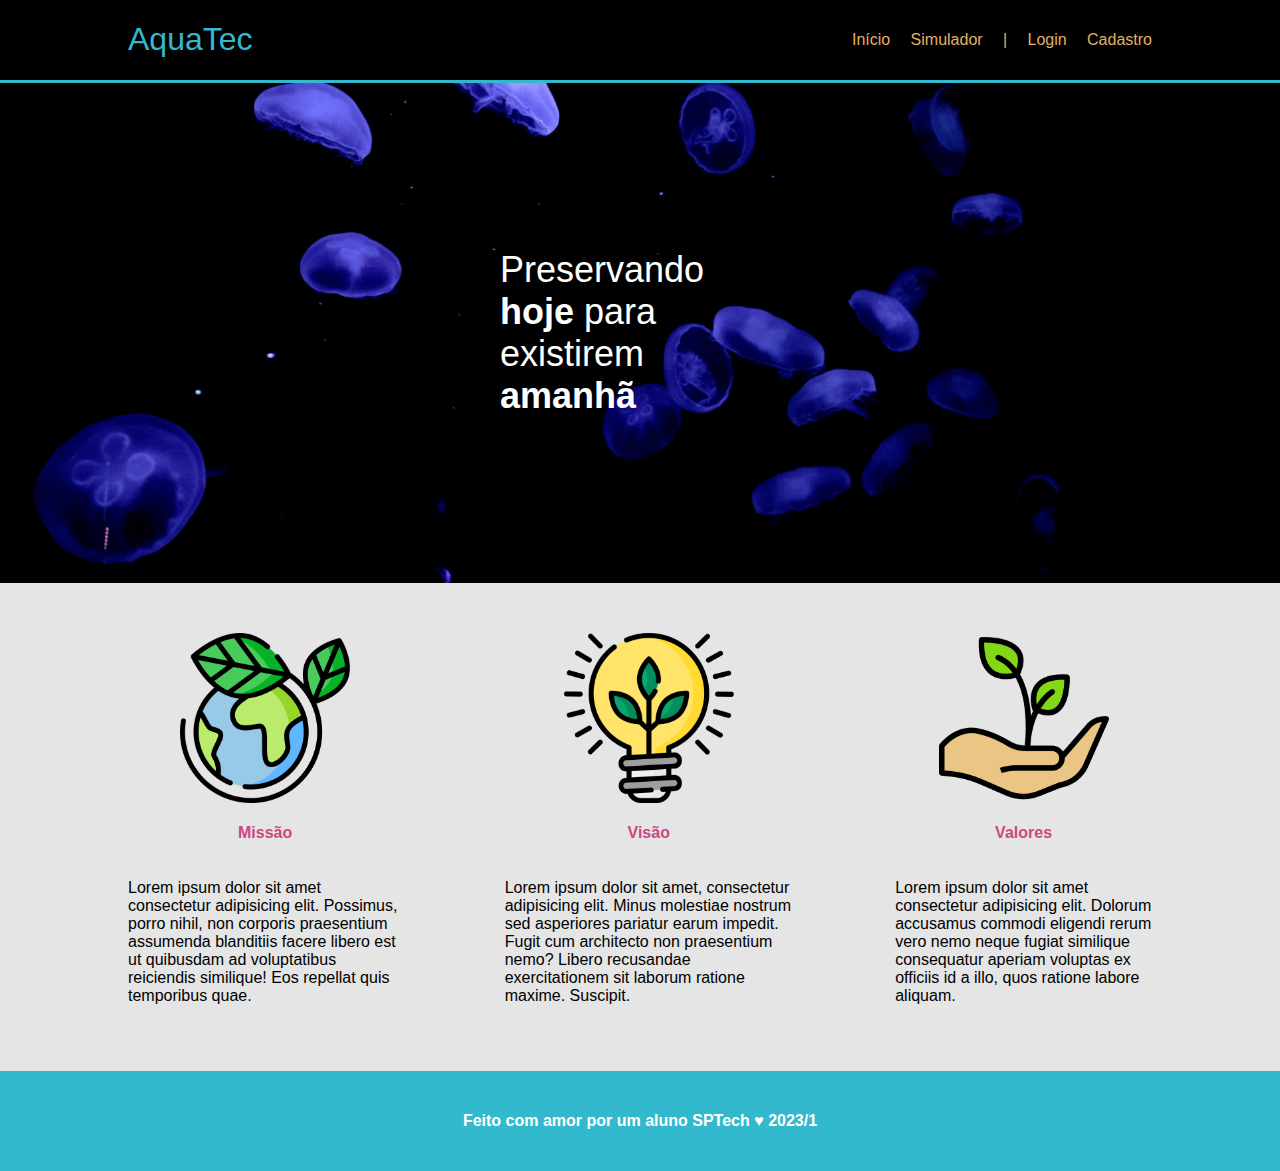
<file: index.html>
<!DOCTYPE html>
<html lang="en">

<head>
    <meta charset="UTF-8">
    <meta http-equiv="X-UA-Compatible" content="IE=edge">
    <meta name="viewport" content="width=device-width, initial-scale=1.0">
    <link rel="stylesheet" href="./css/style.css">
    <title>AquaTec | Página inicial</title>
</head>

<body>

    <div class="header">
        <div class="container">
            <h1 class="titulo">AquaTec</h1>
            <ul class="navbar">
                <li>Início</li>
                <li><a href="">Simulador</a></li>
                <li>|</li>
                <li><a href="login.html">Login</a></li>
                <li><a href="cadastro.html">Cadastro</a></li>
            </ul>
        </div>
    </div>

    <div class="banner">
        <div class="container">
            <p>Preservando <span>hoje</span> para existirem <span>amanhã</span></p>
        </div>
    </div>

    <div class="social">
        <div class="container">
            <div class="boxes">
                <div class="box">
                    <img src="./assets/img/planet-earth_color.png" alt="">
                    <h4>Missão</h4>
                    <p>Lorem ipsum dolor sit amet consectetur adipisicing elit. Possimus, porro nihil, non corporis
                        praesentium assumenda blanditiis facere libero est ut quibusdam ad voluptatibus reiciendis
                        similique! Eos repellat quis temporibus quae.</p>
                </div>
                <div class="box">
                    <img src="./assets/img/lightbulb_color.png" alt="">
                    <h4>Visão</h4>
                    <p>Lorem ipsum dolor sit amet, consectetur adipisicing elit. Minus molestiae nostrum sed asperiores
                        pariatur earum impedit. Fugit cum architecto non praesentium nemo? Libero recusandae
                        exercitationem sit laborum ratione maxime. Suscipit.</p>
                </div>
                <div class="box">
                    <img src="./assets/img/growth_color.png" alt="">
                    <h4>Valores</h4>
                    <p>Lorem ipsum dolor sit amet consectetur adipisicing elit. Dolorum accusamus commodi eligendi rerum
                        vero nemo neque fugiat similique consequatur aperiam voluptas ex officiis id a illo, quos
                        ratione labore aliquam.</p>
                </div>
            </div>
        </div>
    </div>

    <div class="footer">
        <div class="container">
            <h4>Feito com amor por um aluno SPTech &hearts; 2023/1</h4>
        </div>
    </div>



</body>

</html>
</file>
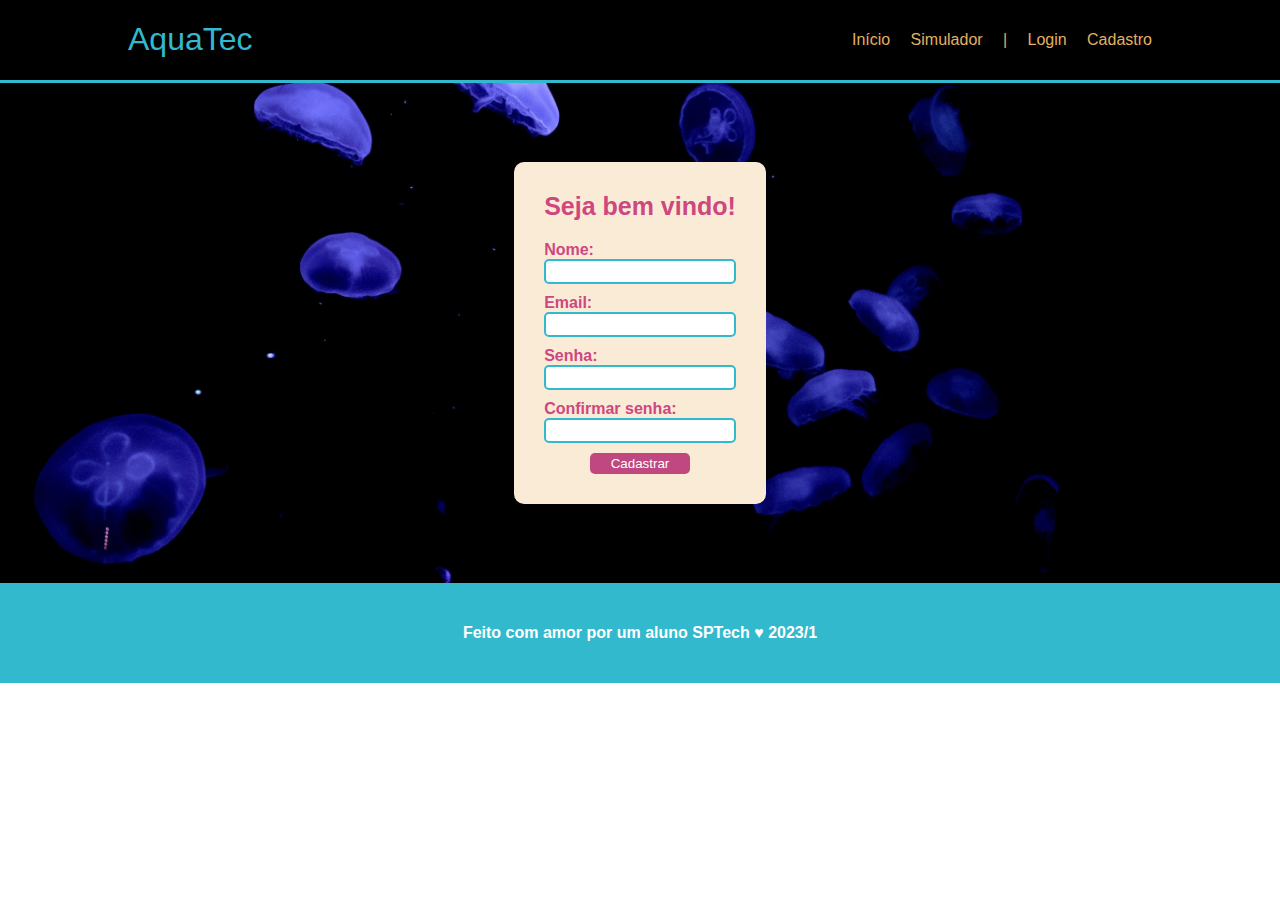
<file: cadastro.html>
<!DOCTYPE html>
<html lang="en">

<head>
    <meta charset="UTF-8">
    <meta http-equiv="X-UA-Compatible" content="IE=edge">
    <meta name="viewport" content="width=device-width, initial-scale=1.0">
    <link rel="stylesheet" href="./css/style.css">
    <link rel="stylesheet" href="./css/style-form.css">
    <title>AquaTec | Cadastro</title>
</head>

<body>

    <div class="header">
        <div class="container">
            <h1 class="titulo">AquaTec</h1>
            <ul class="navbar">
                <li><a href="index.html">Início</a></li>
                <li><a href="">Simulador</a></li>
                <li>|</li>
                <li> <a href="login.html">Login</a></li>
                <li>Cadastro</li>
            </ul>
        </div>
    </div>

    <div class="banner">
        <div class="container">
            <div class="formulario">
                <h4 id="saudacao">Seja bem vindo!</h4>
                <h4>Nome:</h4>
                <input type="text">
                
                <h4>Email:</h4>
                <input type="email">

                <h4>Senha:</h4>
                <input type="password">
                
                <h4>Confirmar senha:</h4>
                <input type="password">

                <button>Cadastrar</button>

            </div>
        </div>
    </div>



    <div class="footer">
        <div class="container">
            <h4>Feito com amor por um aluno SPTech &hearts; 2023/1</h4>
        </div>
    </div>



</body>

</html>
</file>
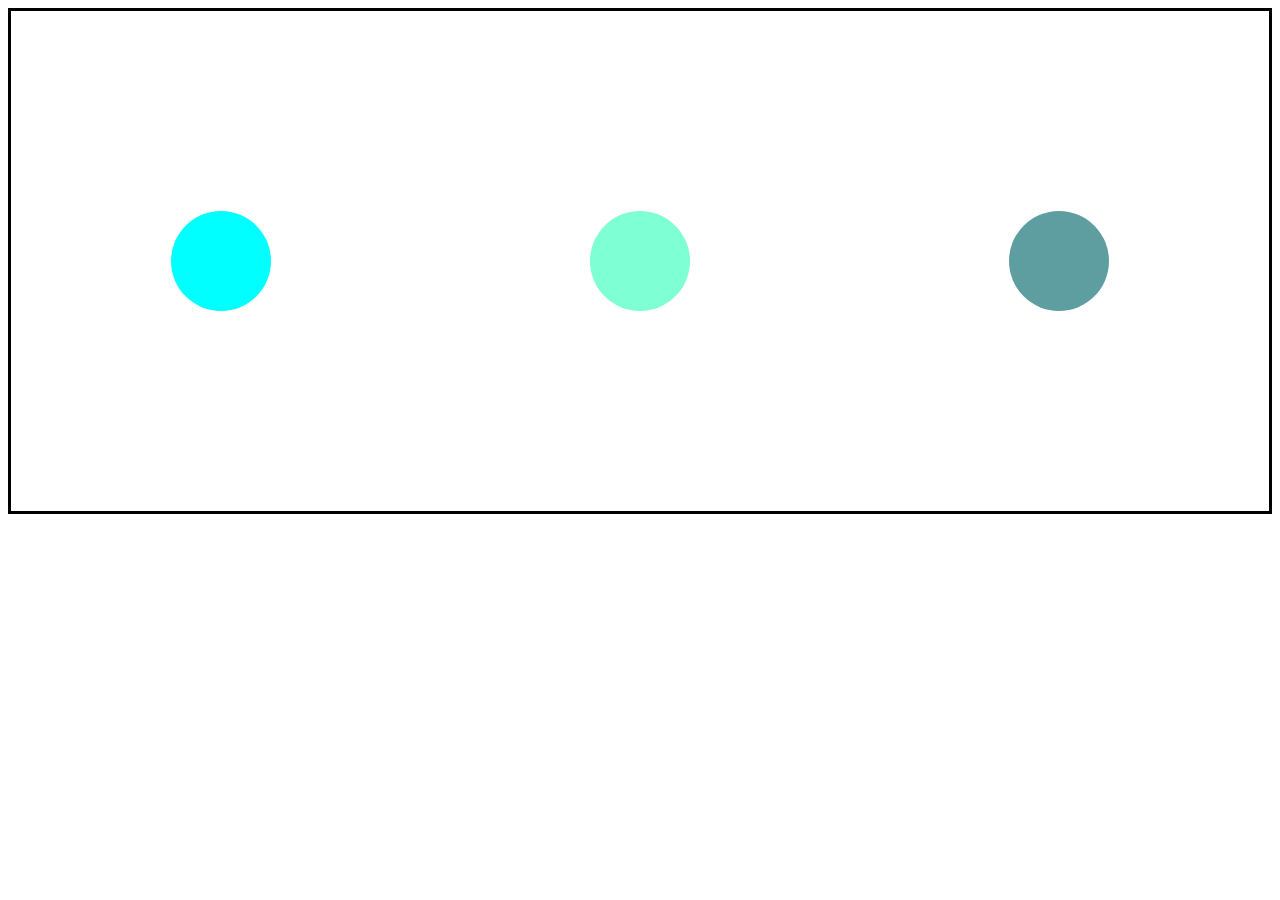
<file: exemplo-flexbox.html>
<!DOCTYPE html>
<html lang="en">

<head>
    <meta charset="UTF-8">
    <meta http-equiv="X-UA-Compatible" content="IE=edge">
    <meta name="viewport" content="width=device-width, initial-scale=1.0">
    <title>Exemplo Flexbox</title>

    <style>

        .caixa {
            display: flex;
            flex-direction: row;
            align-items: center;
            justify-content: space-around;
            height: 500px;
            border: 3px solid black;
        }

        .circulo {
            width: 100px;
            height: 100px;
            border-radius: 50%;
        }

        .cor1 {
            background-color: aqua;
        }

        .cor2 {
            background-color: aquamarine;
        }

        .cor3 {
            background-color: cadetblue;
        }

    </style>

</head>

<body>

    <div class="caixa">
        <div class="circulo cor1"></div>
        <div class="circulo cor2"></div>
        <div class="circulo cor3"></div>
    </div>

</body>

</html>
</file>
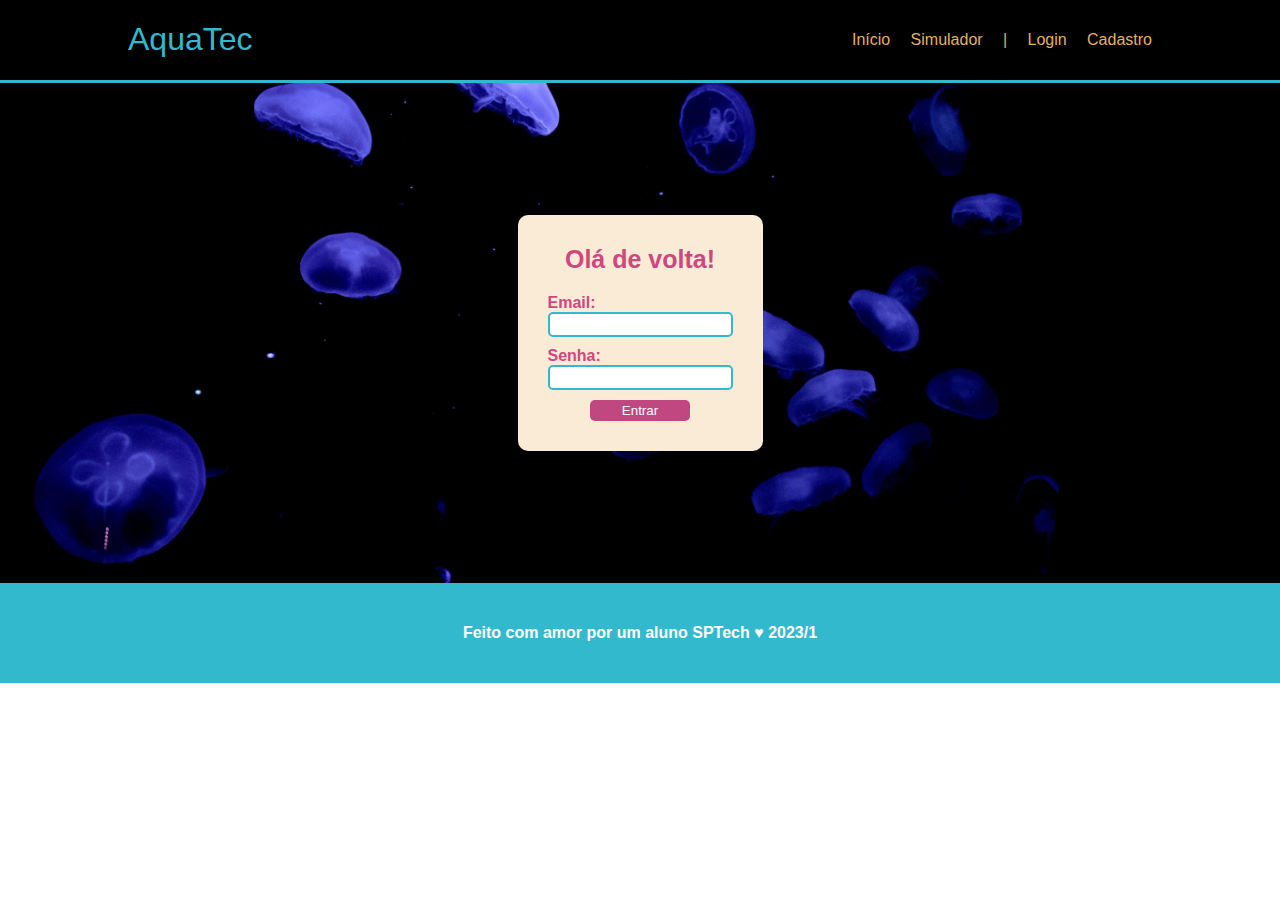
<file: login.html>
<!DOCTYPE html>
<html lang="en">

<head>
    <meta charset="UTF-8">
    <meta http-equiv="X-UA-Compatible" content="IE=edge">
    <meta name="viewport" content="width=device-width, initial-scale=1.0">
    <link rel="stylesheet" href="./css/style.css">
    <link rel="stylesheet" href="./css/style-form.css">
    <title>AquaTec | Login</title>
</head>

<body>

    <div class="header">
        <div class="container">
            <h1 class="titulo">AquaTec</h1>
            <ul class="navbar">
                <li><a href="index.html">Início</a></li>
                <li><a href="">Simulador</a></li>
                <li><a href="">|</a></li>
                <li>Login</li>
                <li><a href="cadastro.html">Cadastro</a></li>
            </ul>
        </div>
    </div>

    <div class="banner">
        <div class="container">
            <div class="formulario">
                <h4 id="saudacao">Olá de volta!</h4>
                <h4>Email:</h4>
                <input type="email">

                <h4>Senha:</h4>
                <input type="password">

                <button>Entrar</button>

            </div>
        </div>
    </div>



    <div class="footer">
        <div class="container">
            <h4>Feito com amor por um aluno SPTech &hearts; 2023/1</h4>
        </div>
    </div>



</body>

</html>
</file>
<file: css/style.css>
* {
    font-family: Arial, Helvetica, sans-serif;
}

body {
    margin: 0;
    padding: 0;
}

/* HEADER */

.header {
    background-color: black;
    border-bottom: 3px solid #32B9CD;
}

.container {
    display: flex;
    width: 80%;
    margin: auto;
}

.header .container {
    justify-content: space-between;
}

.titulo {
    color: #32B9CD;
    font-weight: 500;
}

.navbar {
    display: flex;
    width: 300px;
    align-items: center;
    list-style: none;
    justify-content: space-between;
}

.navbar a, .navbar li {
    color: #E3B062;
    text-decoration: none;
}

/* BANNER */

.banner {
    background-image: url(../assets/img/bg-jelly-fish-para_outras_pags.png);
    background-size: cover;
}

.banner .container {
    height: 500px;
    align-items: center;
    justify-content: center;
    color: white;
}

.banner p {
    width: 280px;
    font-size: 36px;
}

.banner .container span {
    font-weight: bold;
}

/* MISSÃO, VISÃO E VALORES */

.social {
    background-color: #E5E5E5;
}

.boxes {
    display: flex;
    gap: 10%;
    padding: 50px 0;
}

.box {
    display: flex;
    flex-direction: column;
    align-items: center;    
}

.box img {
    width: 170px;
}

.box h4 {
    color: #CE477F;
    font-weight: bold;
}

/* FOOTER */

.footer {
    width: 100%;
    height: 100px;
    background-color: #32B9CD;
    color: white;
}

.footer .container {
    height: 100%;
    justify-content: center;
    align-items: center;
}
</file>
<file: css/style-form.css>
.formulario {
    background-color: antiquewhite;
    display: flex;
    flex-direction: column;
    color: #CE477F;
    padding: 30px;
    border-radius: 10px;
}

.formulario h4{
    margin: 0;
}

#saudacao {
    align-self: center;
    font-size: 25px;
    margin-bottom: 20px;
}

.formulario input {
    border: 2px solid #32B9CD;
    border-radius: 5px;
    margin-bottom: 10px;
    padding: 3px 2px;
}

.formulario button {
    background-color: #C0477F;
    border-radius: 5px;
    color: white;
    width: 100px;
    border: 0;
    padding: 3px 0;
    align-self: center;
    cursor: pointer;
}
</file>
